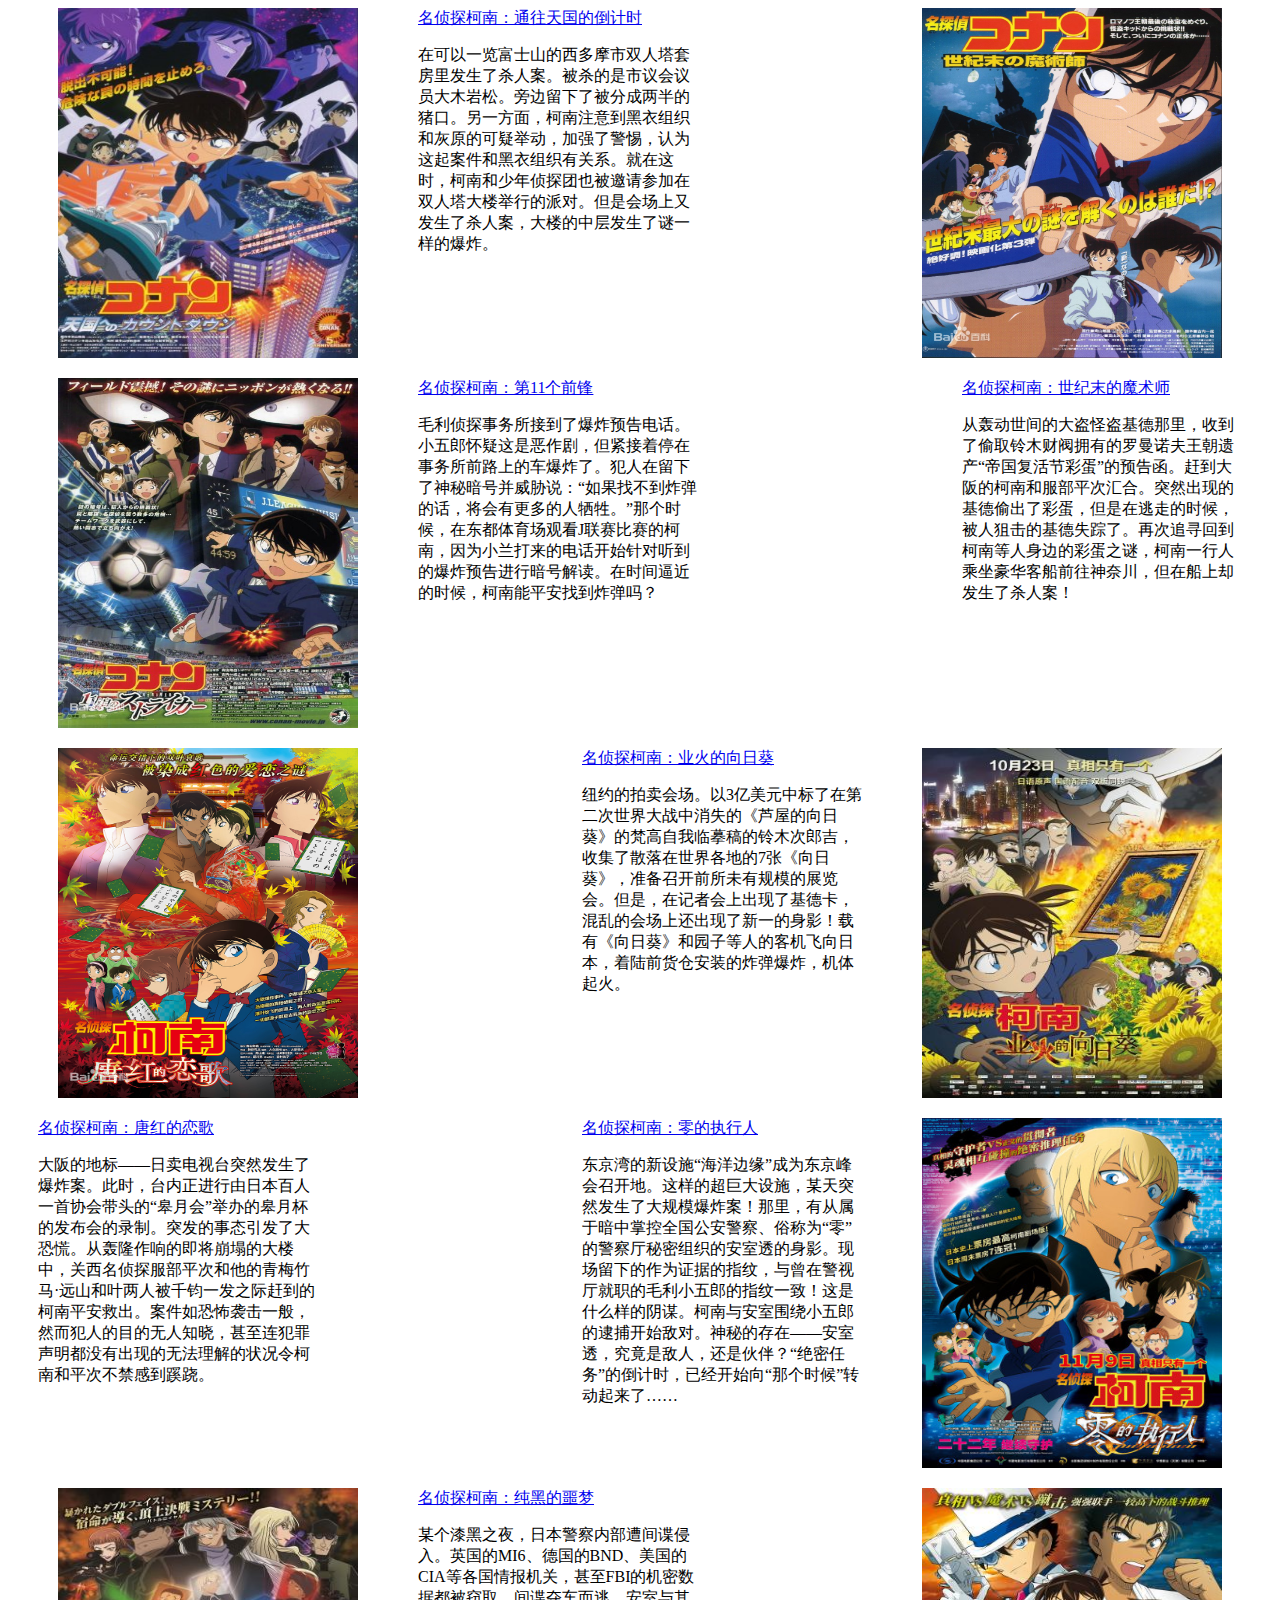
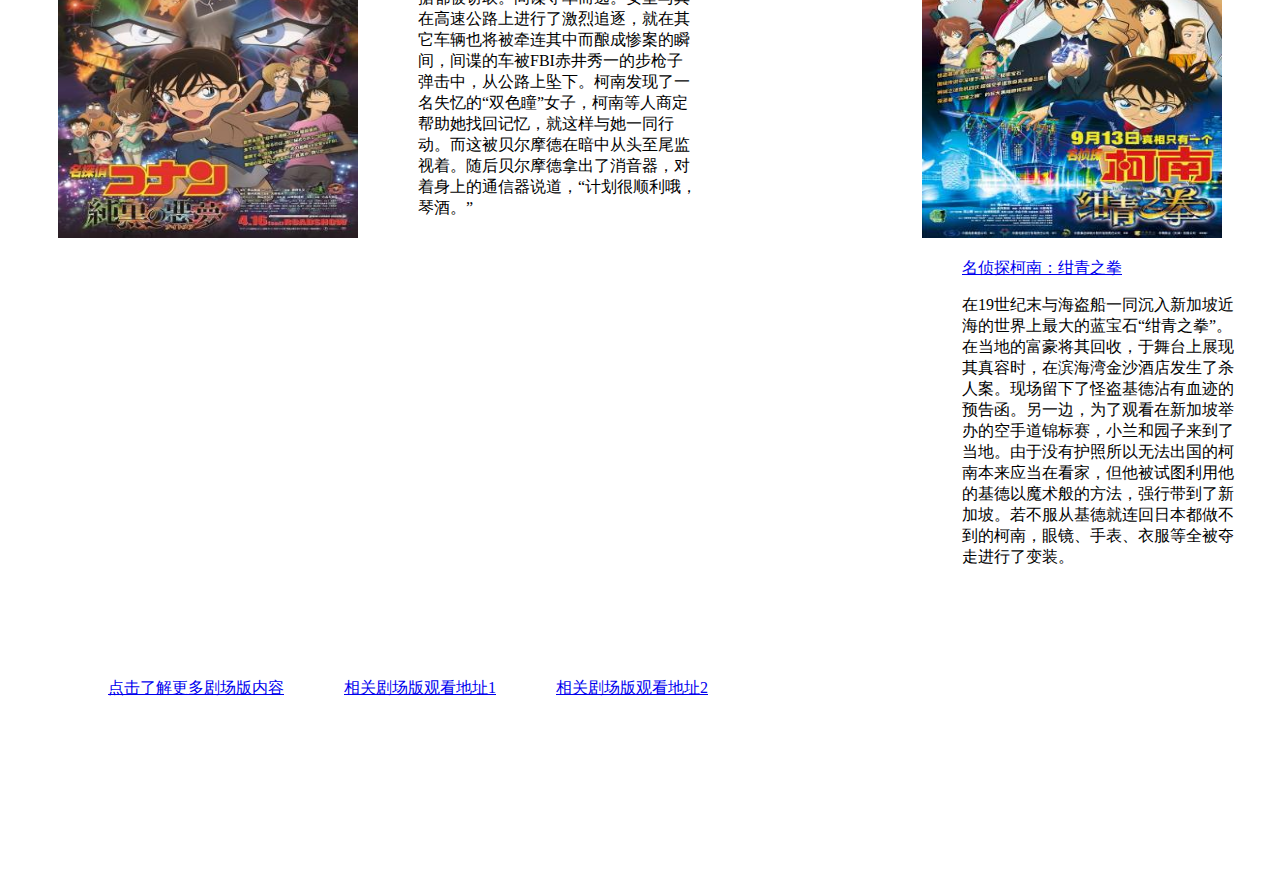
<file: aboutUs.html>
<!DOCTYPE html>
<html>
	<head>
		<meta charset="utf-8">
		<link rel="stylesheet" type="text/css" href="./css/aboutUs.css" />
	</head>

	<body>

		<div id="pic1">
			<img src="./Image/Juji/1.jpg"  width="300px" height="350px">
		</div>
		<div id="jianjie1">
			<a href="http://www.cechiyy5.com/play/144407-1-1.html" target="_blank">名侦探柯南：通往天国的倒计时</a>
			<p>在可以一览富士山的西多摩市双人塔套房里发生了杀人案。被杀的是市议会议员大木岩松。旁边留下了被分成两半的猪口。另一方面，柯南注意到黑衣组织和灰原的可疑举动，加强了警惕，认为这起案件和黑衣组织有关系。就在这时，柯南和少年侦探团也被邀请参加在双人塔大楼举行的派对。但是会场上又发生了杀人案，大楼的中层发生了谜一样的爆炸。</p>
		</div>

		<div id="pic2">
			<img src="./Image/Juji/2.jpg"  width="300px" height="350px">
		</div>
		<div id="jianjie2">
			<a href="http://www.cechiyy5.com/play/96829-1-1.html" target="_blank">名侦探柯南：世纪末的魔术师</a>
			<p>从轰动世间的大盗怪盗基德那里，收到了偷取铃木财阀拥有的罗曼诺夫王朝遗产“帝国复活节彩蛋”的预告函。赶到大阪的柯南和服部平次汇合。突然出现的基德偷出了彩蛋，但是在逃走的时候，被人狙击的基德失踪了。再次追寻回到柯南等人身边的彩蛋之谜，柯南一行人乘坐豪华客船前往神奈川，但在船上却发生了杀人案！</p>
		</div>

		<div id="pic1">
			<img src="./Image/Juji/3.jpg"  width="300px" height="350px">
		</div>
		<div id="jianjie1">
			<a href="http://www.cechiyy5.com/play/144430-1-1.html" target="_blank">名侦探柯南：第11个前锋</a>
			<p>毛利侦探事务所接到了爆炸预告电话。小五郎怀疑这是恶作剧，但紧接着停在事务所前路上的车爆炸了。犯人在留下了神秘暗号并威胁说：“如果找不到炸弹的话，将会有更多的人牺牲。”那个时候，在东都体育场观看J联赛比赛的柯南，因为小兰打来的电话开始针对听到的爆炸预告进行暗号解读。在时间逼近的时候，柯南能平安找到炸弹吗？</p>
		</div>

		<div id="pic2">
			<img src="./Image/Juji/4.jpg"  width="300px" height="350px">
		</div>
		<div id="jianjie2">
			<a href="http://6d.998top.net/v_player/60251/0/0.html" target="_blank">名侦探柯南：业火的向日葵</a>
			<p>纽约的拍卖会场。以3亿美元中标了在第二次世界大战中消失的《芦屋的向日葵》的梵高自我临摹稿的铃木次郎吉，收集了散落在世界各地的7张《向日葵》，准备召开前所未有规模的展览会。但是，在记者会上出现了基德卡，混乱的会场上还出现了新一的身影！载有《向日葵》和园子等人的客机飞向日本，着陆前货仓安装的炸弹爆炸，机体起火。</p>
		</div>

		<div id="pic1">
			<img src="./Image/Juji/5.jpg"  width="300px" height="350px">
		</div>
		<div id="jianjie1">
			<a href="http://www.cechiyy5.com/play/58214-1-1.html" target="_blank">名侦探柯南：唐红的恋歌</a>
			<p>大阪的地标——日卖电视台突然发生了爆炸案。此时，台内正进行由日本百人一首协会带头的“皋月会”举办的皋月杯的发布会的录制。突发的事态引发了大恐慌。从轰隆作响的即将崩塌的大楼中，关西名侦探服部平次和他的青梅竹马·远山和叶两人被千钧一发之际赶到的柯南平安救出。案件如恐怖袭击一般，然而犯人的目的无人知晓，甚至连犯罪声明都没有出现的无法理解的状况令柯南和平次不禁感到蹊跷。</p>
		</div>

		<div id="pic2">
			<img src="./Image/Juji/6.jpg"  width="300px" height="350px">
		</div>
		<div id="jianjie2">
			<a href="http://6d.998top.net/v_player/134370/0/1.html" target="_blank">名侦探柯南：零的执行人</a>
			<p>东京湾的新设施“海洋边缘”成为东京峰会召开地。这样的超巨大设施，某天突然发生了大规模爆炸案！那里，有从属于暗中掌控全国公安警察、俗称为“零”的警察厅秘密组织的安室透的身影。现场留下的作为证据的指纹，与曾在警视厅就职的毛利小五郎的指纹一致！这是什么样的阴谋。柯南与安室围绕小五郎的逮捕开始敌对。神秘的存在——安室透，究竟是敌人，还是伙伴？“绝密任务”的倒计时，已经开始向“那个时候”转动起来了……</p>
		</div>

		<div id="pic1">
			<img src="./Image/Juji/7.jpg"  width="300px" height="350px">
		</div>
		<div id="jianjie1">
			<a href="http://6d.998top.net/v_player/91592/0/0.html" target="_blank">名侦探柯南：纯黑的噩梦</a>
			<p>某个漆黑之夜，日本警察内部遭间谍侵入。英国的MI6、德国的BND、美国的CIA等各国情报机关，甚至FBI的机密数据都被窃取。间谍夺车而逃。安室与其在高速公路上进行了激烈追逐，就在其它车辆也将被牵连其中而酿成惨案的瞬间，间谍的车被FBI赤井秀一的步枪子弹击中，从公路上坠下。柯南发现了一名失忆的“双色瞳”女子，柯南等人商定帮助她找回记忆，就这样与她一同行动。而这被贝尔摩德在暗中从头至尾监视着。随后贝尔摩德拿出了消音器，对着身上的通信器说道，“计划很顺利哦，琴酒。”</p>
		</div>

		<div id="pic2">
			<img src="./Image/Juji/8.jpg"  width="300px" height="350px">
		</div>
		<div id="jianjie2">
			<a href="http://6d.998top.net/v_player/139272/0/0.html" target="_blank">名侦探柯南：绀青之拳</a>
			<p>在19世纪末与海盗船一同沉入新加坡近海的世界上最大的蓝宝石“绀青之拳”。在当地的富豪将其回收，于舞台上展现其真容时，在滨海湾金沙酒店发生了杀人案。现场留下了怪盗基德沾有血迹的预告函。另一边，为了观看在新加坡举办的空手道锦标赛，小兰和园子来到了当地。由于没有护照所以无法出国的柯南本来应当在看家，但他被试图利用他的基德以魔术般的方法，强行带到了新加坡。若不服从基德就连回日本都做不到的柯南，眼镜、手表、衣服等全被夺走进行了变装。</p>
		</div>

		<div id="clj">
			<a href="https://baike.baidu.com/item/%E5%90%8D%E4%BE%A6%E6%8E%A2%E6%9F%AF%E5%8D%97%E5%89%A7%E5%9C%BA%E7%89%88/7883716?fr=aladdin" target="_blank">点击了解更多剧场版内容</a>
			&nbsp;&nbsp;&nbsp;&nbsp;&nbsp;&nbsp;	&nbsp;&nbsp;&nbsp;&nbsp;&nbsp;&nbsp;
			<a href="http://www.cechiyy5.com/search/page/1/wd/%E5%90%8D%E4%BE%A6%E6%8E%A2%E6%9F%AF%E5%8D%97%E5%89%A7%E5%9C%BA%E7%89%88.html" target="_blank">相关剧场版观看地址1</a>
			&nbsp;&nbsp;&nbsp;&nbsp;&nbsp;&nbsp;	&nbsp;&nbsp;&nbsp;&nbsp;&nbsp;&nbsp;
			<a href="http://6d.998top.net/?c=search&cid=1&wd=%E5%90%8D%E4%BE%A6%E6%8E%A2%E6%9F%AF%E5%8D%97" target="_blank">相关剧场版观看地址2</a>
		</div>

	</body>
</html>
</file>
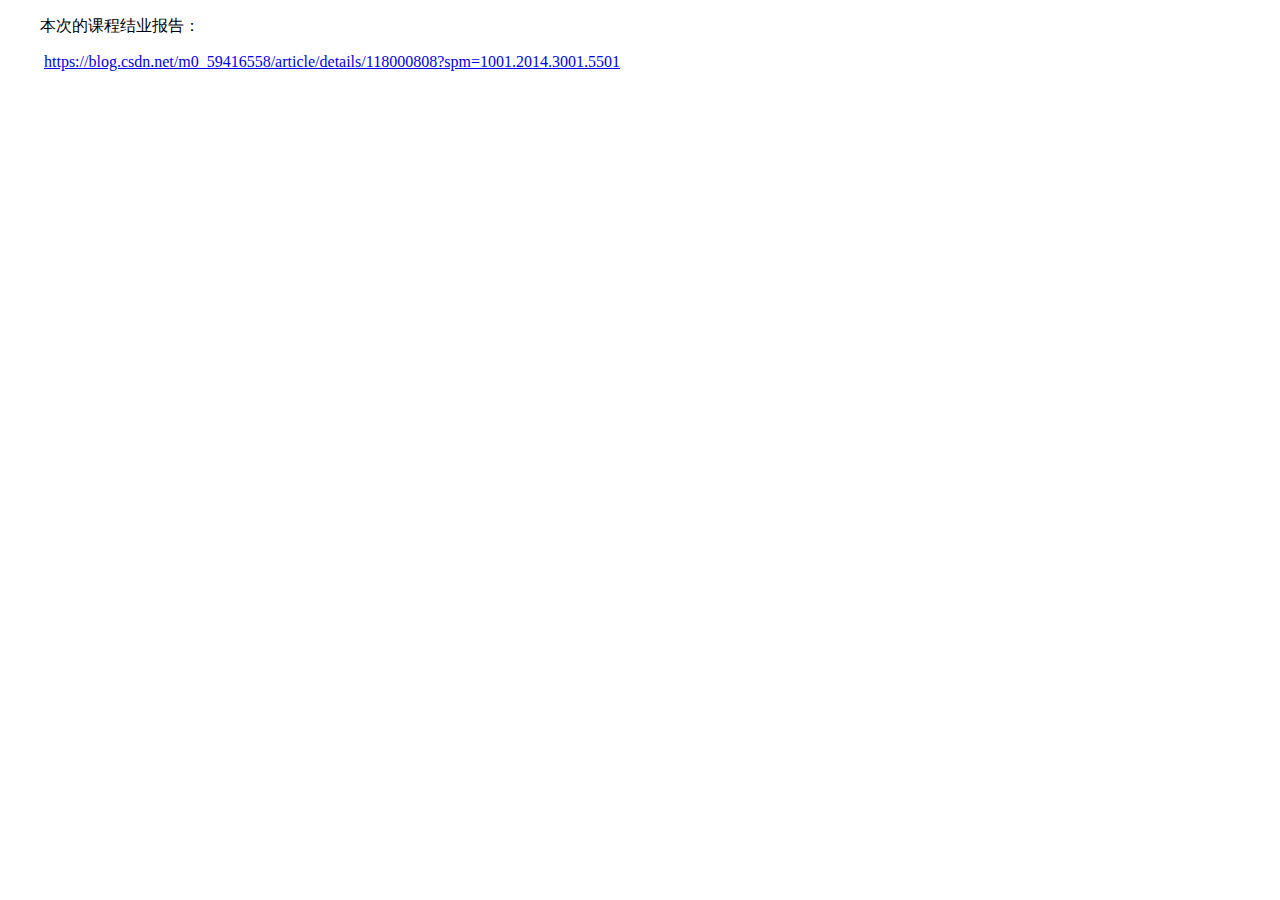
<file: baogao.html>
<!DOCTYPE html>
<html>
<body>
    <div>
        <p>&nbsp;&nbsp;&nbsp;&nbsp;&nbsp;&nbsp;&nbsp;&nbsp;本次的课程结业报告：</p>
        &nbsp;&nbsp;&nbsp;&nbsp;&nbsp;&nbsp;&nbsp;&nbsp;
        <a href="https://blog.csdn.net/m0_59416558/article/details/118000808?spm=1001.2014.3001.5501" target="_blank">https://blog.csdn.net/m0_59416558/article/details/118000808?spm=1001.2014.3001.5501</a>
    </div>
</body>
</html>
</file>
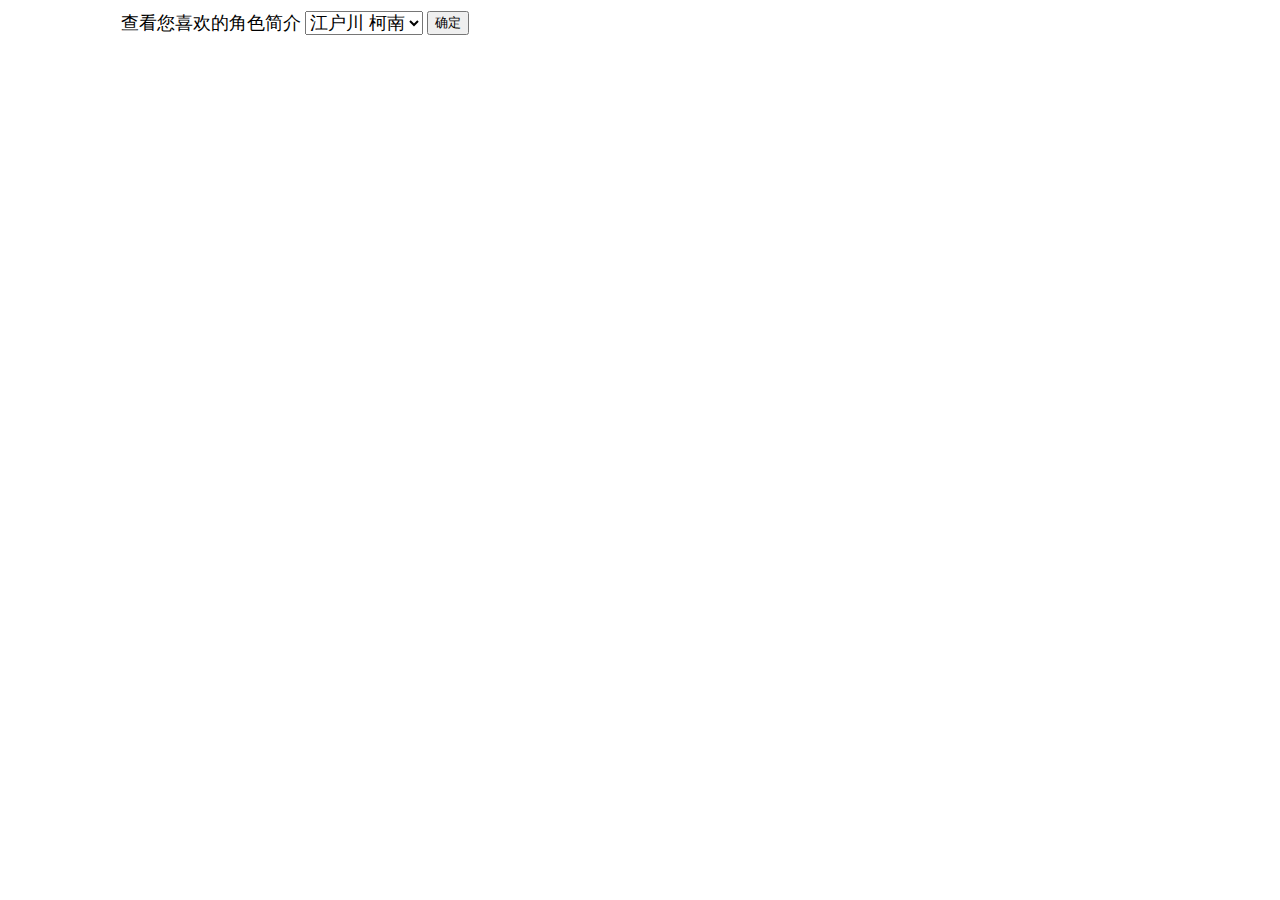
<file: chooseRole.html>
<!DOCTYPE html>
<html>
	<head>
		<meta charset="utf-8">
			<link rel="stylesheet" type="text/css" href="./css/rolecss.css">
			<script type="text/javascript" src="./js/index.js"></script>
	</head>
	<body>
		
		<table border="0" >
			<tr>
				<div id="select">
					<td><font style="font-size: 18px;">查看您喜欢的角色简介</font></td>
				</div>
				<td>
					<select id="role"style="font-size: 18px;size: auto;" >
						<option value="kenan"  text="kenan">江户川 柯南</option>	
						<option value="lan"  text="lan">毛利 兰</option>
						<option value="xiaowulang"  text="xiaowulang">毛利 小五郎</option>
						<option value="ai" text="ai">灰原 哀</option>
						<option value="jide" text="jide">怪盗 基德</option>
				</td>
				<td><input type="button" value="确定" id="btn"></td>
			</tr>
		</table>
		<div id="picture">
			<div id="left"></div>
			<div id="right"></div>
		</div>
	</body>
</html>
</file>
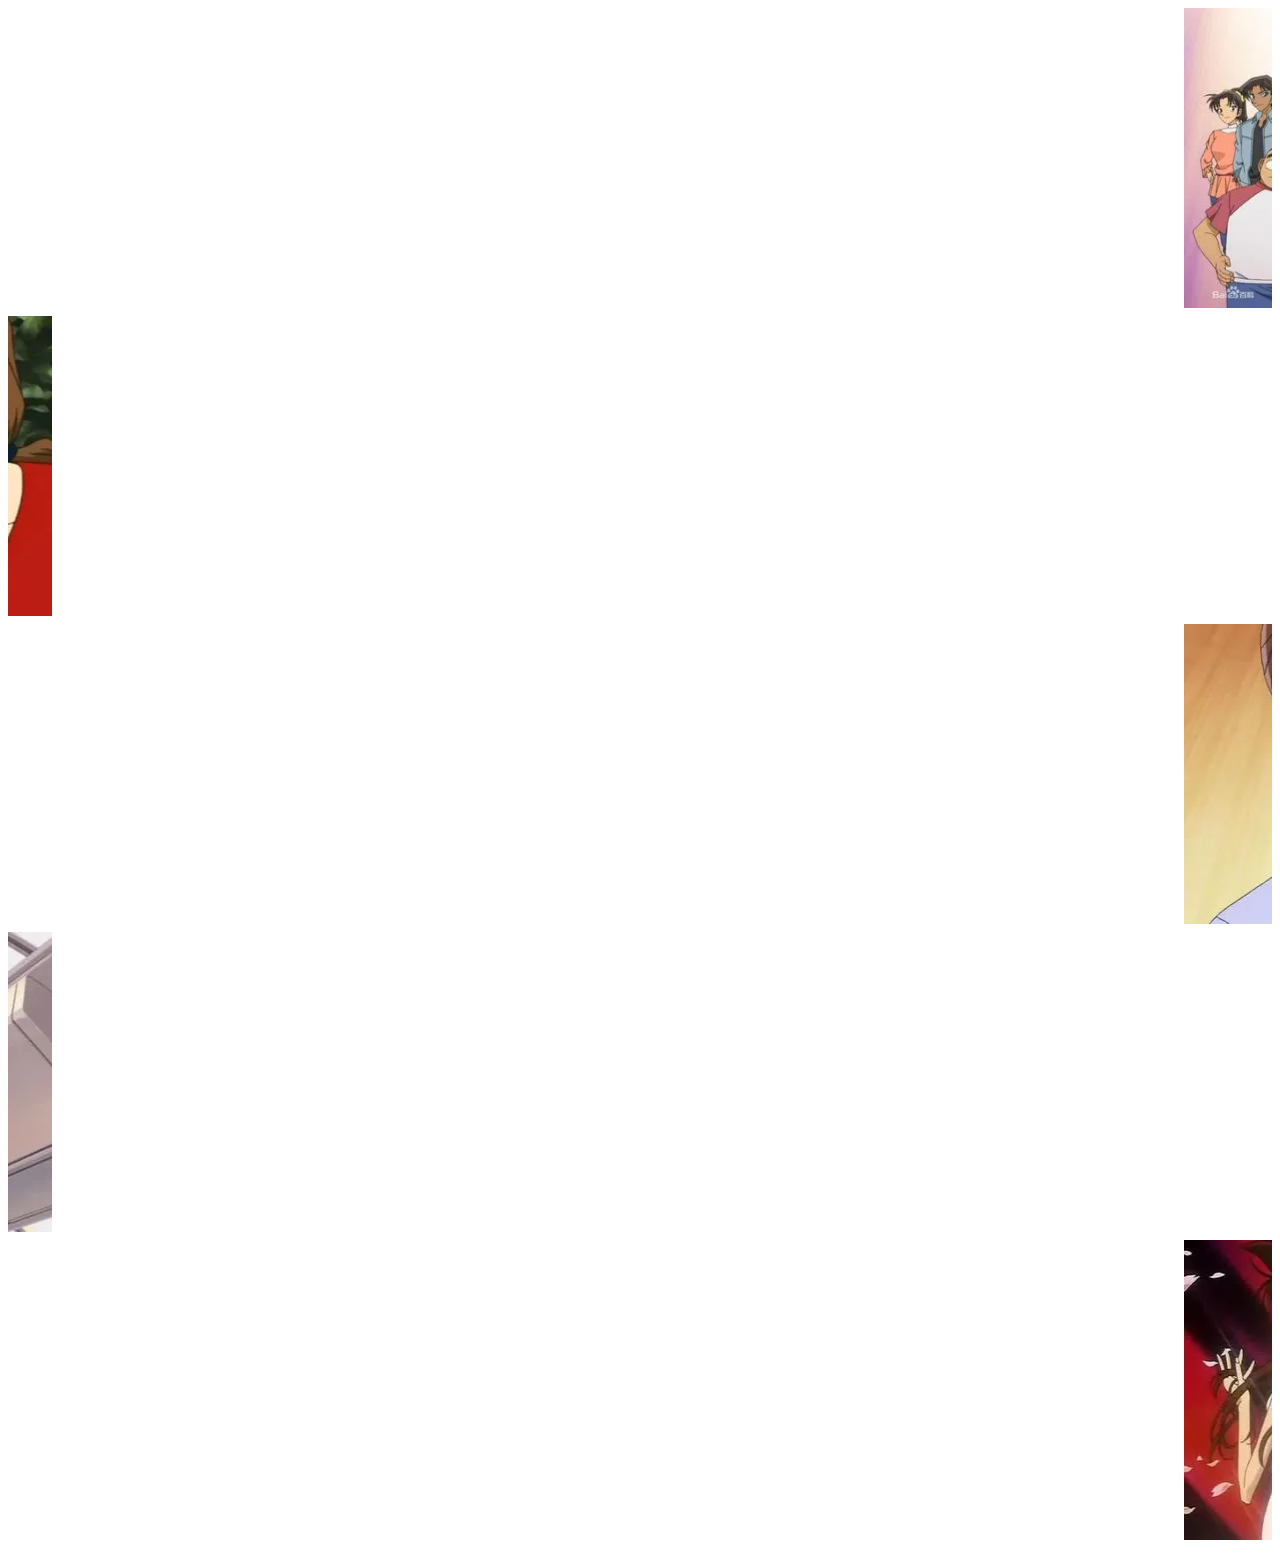
<file: introduce.html>
<!DOCTYPE html>
<html>
	<head>
		<meta charset="utf-8">
	</head>
	<body>
		</EMBED> 
			
			<marquee behavior="scroll" scrollamount="10" onmouseover="this.stop()" onmouseout="this.start()">
					<img src="./Image/display/1.jpg" width="500" height="300" border="0" alt="1" title="1"/>
					&nbsp;&nbsp;&nbsp;&nbsp;&nbsp;&nbsp;	&nbsp;&nbsp;&nbsp;&nbsp;&nbsp;&nbsp;
					<img src="./Image/display/2.jpg" width="500" height="300" border="0" alt="2" title="2"/>
					&nbsp;&nbsp;&nbsp;&nbsp;&nbsp;&nbsp;	&nbsp;&nbsp;&nbsp;&nbsp;&nbsp;&nbsp;
					<img src="./Image/display/3.jpg" width="500" height="300" border="0" alt="3" title="3"/>
					&nbsp;&nbsp;&nbsp;&nbsp;&nbsp;&nbsp;	&nbsp;&nbsp;&nbsp;&nbsp;&nbsp;&nbsp;
					<img src="./Image/display/4.jpg" width="500" height="300" border="0" alt="4" title="4"/>
					&nbsp;&nbsp;&nbsp;&nbsp;&nbsp;&nbsp;	&nbsp;&nbsp;&nbsp;&nbsp;&nbsp;&nbsp;
					<img src="./Image/display/5.jpg" width="500" height="300" border="0" alt="5" title="5"/>
			</marquee>
	
			<marquee direction="right" scrollamount="5" onmouseover="this.stop()" onmouseout="this.start()">
				<img src="./Image/display/6.jpg" width="500" height="300" border="0" alt="6" title="6"/>
				&nbsp;&nbsp;&nbsp;&nbsp;&nbsp;&nbsp;	&nbsp;&nbsp;&nbsp;&nbsp;&nbsp;&nbsp;
				<img src="./Image/display/7.jpg" width="500" height="300" border="0" alt="7" title="7"/>
				&nbsp;&nbsp;&nbsp;&nbsp;&nbsp;&nbsp;	&nbsp;&nbsp;&nbsp;&nbsp;&nbsp;&nbsp;
				<img src="./Image/display/8.jpg" width="500" height="300" border="0" alt="8" title="8"/>
				&nbsp;&nbsp;&nbsp;&nbsp;&nbsp;&nbsp;	&nbsp;&nbsp;&nbsp;&nbsp;&nbsp;&nbsp;
				<img src="./Image/display/9.jpg" width="500" height="300" border="0" alt="9" title="9"/>
				&nbsp;&nbsp;&nbsp;&nbsp;&nbsp;&nbsp;	&nbsp;&nbsp;&nbsp;&nbsp;&nbsp;&nbsp;
				<img src="./Image/display/10.jpg" width="500" height="300" border="0" alt="10" title="10"/>
			</marquee>

			<marquee scrollamount="10" onmouseover="this.stop()" onmouseout="this.start()">
				<img src="./Image/display/11.jpg" width="500" height="300" border="0" alt="11" title="11"/>
				&nbsp;&nbsp;&nbsp;&nbsp;&nbsp;&nbsp;	&nbsp;&nbsp;&nbsp;&nbsp;&nbsp;&nbsp;
				<img src="./Image/display/12.jpg" width="500" height="300" border="0" alt="12" title="12"/>
				&nbsp;&nbsp;&nbsp;&nbsp;&nbsp;&nbsp;	&nbsp;&nbsp;&nbsp;&nbsp;&nbsp;&nbsp;
				<img src="./Image/display/13.jpg" width="500" height="300" border="0" alt="13" title="13"/>
				&nbsp;&nbsp;&nbsp;&nbsp;&nbsp;&nbsp;	&nbsp;&nbsp;&nbsp;&nbsp;&nbsp;&nbsp;
				<img src="./Image/display/14.jpg" width="500" height="300" border="0" alt="14" title="14"/>
				&nbsp;&nbsp;&nbsp;&nbsp;&nbsp;&nbsp;	&nbsp;&nbsp;&nbsp;&nbsp;&nbsp;&nbsp;
				<img src="./Image/display/15.jpg" width="500" height="300" border="0" alt="15" title="15"/>
			</marquee>
		
			<marquee direction="right" scrollamount="5" onmouseover="this.stop()" onmouseout="this.start()">
				<img src="./Image/display/16.jpg" width="500" height="300" border="0" alt="16" title="16"/>
				&nbsp;&nbsp;&nbsp;&nbsp;&nbsp;&nbsp;	&nbsp;&nbsp;&nbsp;&nbsp;&nbsp;&nbsp;
				<img src="./Image/display/17.jpg" width="500" height="300" border="0" alt="17" title="17"/>
				&nbsp;&nbsp;&nbsp;&nbsp;&nbsp;&nbsp;	&nbsp;&nbsp;&nbsp;&nbsp;&nbsp;&nbsp;
				<img src="./Image/display/18.jpg" width="500" height="300" border="0" alt="18" title="18"/>
				&nbsp;&nbsp;&nbsp;&nbsp;&nbsp;&nbsp;	&nbsp;&nbsp;&nbsp;&nbsp;&nbsp;&nbsp;
				<img src="./Image/display/19.jpg" width="500" height="300" border="0" alt="19" title="19"/>
				&nbsp;&nbsp;&nbsp;&nbsp;&nbsp;&nbsp;	&nbsp;&nbsp;&nbsp;&nbsp;&nbsp;&nbsp;
				<img src="./Image/display/20.jpg" width="500" height="300" border="0" alt="20" title="20"/>
			</marquee>

			<marquee scrollamount="10" onmouseover="this.stop()" onmouseout="this.start()">
				<img src="./Image/display/21.jpg" width="500" height="300" border="0" alt="21" title="21"/>
				&nbsp;&nbsp;&nbsp;&nbsp;&nbsp;&nbsp;	&nbsp;&nbsp;&nbsp;&nbsp;&nbsp;&nbsp;
				<img src="./Image/display/22.jpg" width="500" height="300" border="0" alt="22" title="22"/>
				&nbsp;&nbsp;&nbsp;&nbsp;&nbsp;&nbsp;	&nbsp;&nbsp;&nbsp;&nbsp;&nbsp;&nbsp;
				<img src="./Image/display/23.jpg" width="500" height="300" border="0" alt="23" title="23"/>
				&nbsp;&nbsp;&nbsp;&nbsp;&nbsp;&nbsp;	&nbsp;&nbsp;&nbsp;&nbsp;&nbsp;&nbsp;
				<img src="./Image/display/24.jpg" width="500" height="300" border="0" alt="24" title="24"/>
				&nbsp;&nbsp;&nbsp;&nbsp;&nbsp;&nbsp;	&nbsp;&nbsp;&nbsp;&nbsp;&nbsp;&nbsp;
				<img src="./Image/display/25.jpg" width="500" height="300" border="0" alt="25" title="25"/>
			</marquee>
	</body>
</html>
</file>
<file: css/aboutUs.css>
#pic1{
	width: 300px;
	height:370px;
	margin-left:  50px;
	margin-right:  30px;
	float: left;
}
#jianjie1{
	width: 280px;
	height: 370px;
	margin-left:  30px;
	margin-right:  30px;
	float: left;
}

#pic2{
	width: 300px;
	height:370px;
	margin-left:  30px;
	margin-right:  50px;
	float: right;
}
#jianjie2{
	width: 280px;
	height: 370px;
	margin-left:  30px;
	margin-right:  30px;
	float: right;
}

#left{
width: 700px;
height: 100%;
margin-top: 0;
margin-bottom: 0;
margin-left: 0;
margin-right:  0px;
float: left;
}

#right{
width: 700px;
height: 100%;
margin-top: 0;
margin-bottom: 0;
margin-left: 20px;
margin-right:  0px;
float: right;
}

#clj{
width: 1000px;
height: 200px;
margin-top: 50px;
margin-left: 100px;
float: left;	
}

#img{
display: block;
}
</file>
<file: css/rolecss.css>
#picture{
	width: 1460px;
	height:500px;
	margin-left:  30px;
	margin-right:  30px;
	float: left;
}

#left{
	width: 700px;
	height: 100%;
	margin-top: 0;
	margin-bottom: 0;
	margin-left: 0;
	margin-right:  0px;
	float: left;
}

#right{
	width: 700px;
	height: 100%;
	margin-top: 0;
	margin-bottom: 0;
	margin-left: 20px;
	margin-right:  0px;
	float: right;
}

#select{
	width: 100px;
	height: 50px;
	margin-left: 10px;
	float: left;
}

#img{
	display: block;
}
</file>
